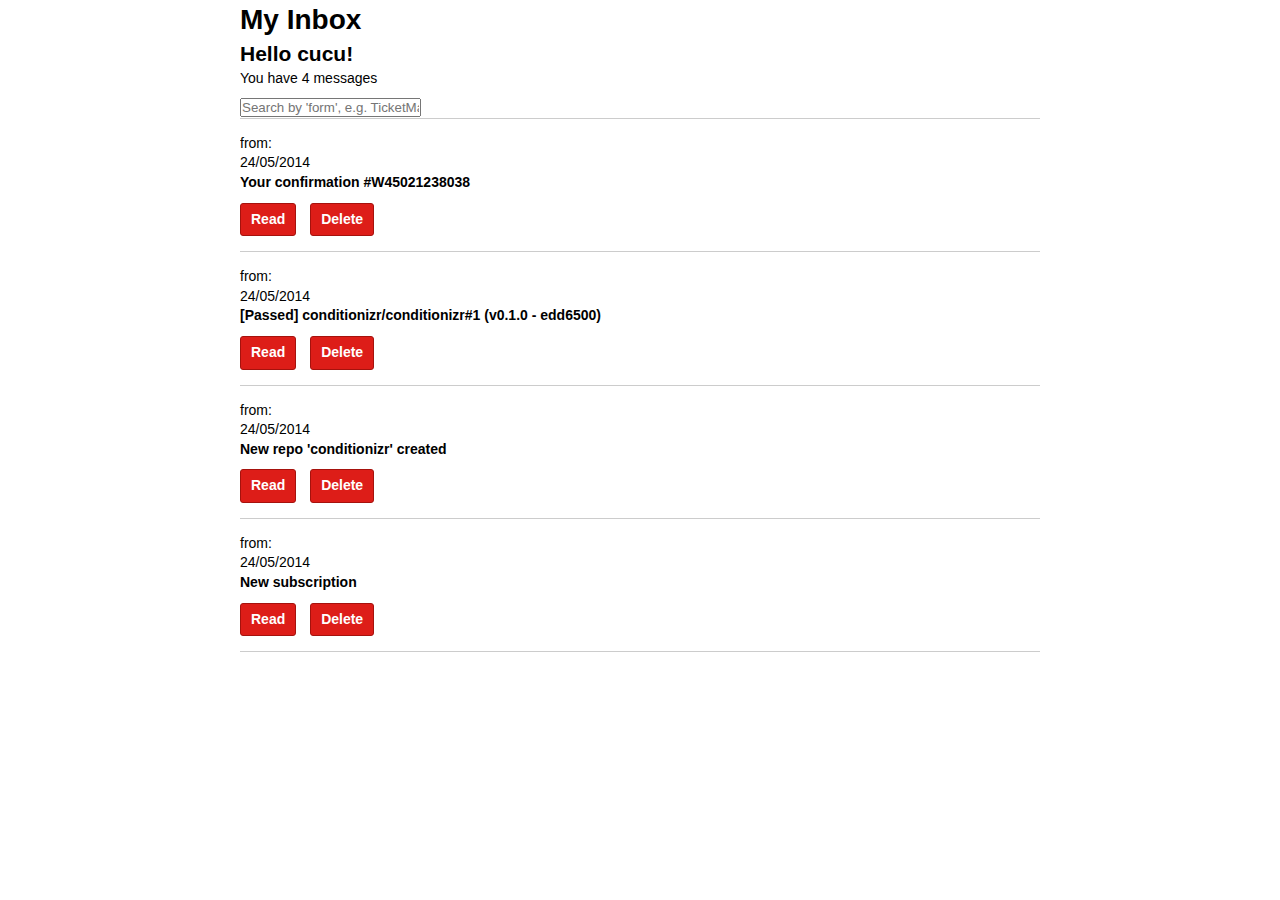
<file: index.html>
<!doctype html>
<html ng-app="EmailApp">
    <head>
        <meta charset="utf-8">
        <title>Email App</title>
        <link href="css/style.css" rel="stylesheet">
    </head>
    <body>

        <main class="main" role="main">
            <div class="wrapper">
                <div ng-view></div>
            </div>
        </main>

        <script src="lib/jquery-3.1.0.min.js"></script>
        <script src="lib/angular.min.js"></script>
        <script src="lib/angular-route.min.js"></script>
        <script src="js/app.js"></script>
        <script src="js/controllers/inbox.js"></script>
        <script src="js/factories/InboxFactory.js"></script>
        <script src="js/directives/inbox.js"></script>
    </body>
</html>
</file>
<file: css/style.css>
* {
  box-sizing: border-box;
  margin: 0;
  padding: 0;
}
body {
  font: 300 14px/1.4 'Helvetica Neue', Helvetica, Arial, sans-serif;
}
.wrapper {
  margin: 0 auto;
  max-width: 800px;
  width: 96%;
}
ul,
ol {
  list-style: none;
}

/**
 * header
 */
.header {
  padding: 25px 0;
  background: #f5f5f5;
  border-bottom: 1px solid #ddd;
  margin: 0 0 10px;
}
.header-text {
  font-weight: 900;
}
.header-text img {
  width: 150px;
}

/**
 * inbox
 */
.inbox {

}
.inbox-list {

}
.inbox-list li {
  border-top: 1px solid #ccc;
  padding: 15px 0;
}
.inbox-list li:last-child {
  border-bottom: 1px solid #ccc;
}
.inbox-count {
  margin: 0 0 10px 0;
}
.inbox-search {
  border: 1px solid #ccc;
  border-radius: 3px;
  padding: 6px 10px;
  margin: 0 0 10px 0;
  width: 250px;
  box-shadow: 0 1px 2px rgba(0,0,0,.1);
}
.inbox-search:focus {
  outline: 0;
  border-color: #aaa;
}
.inbox-list--actions {
  margin: 10px 0 0;
}
.inbox-list--subject {
  font-weight: 900;
}
.inbox-list--actions a {
  margin: 0 10px 0 0;
  font-weight: 900;
  display: inline-block;
  text-decoration: none;
  border: 1px solid #a6120d;
  border-radius: 3px;
  padding: 6px 10px;
  color: #fff;
  background: #dd1d18;
}
.inbox-list--actions a:hover {
  background: #a6120d;
}

/**
 * email
 */
.email {

}
.email-info {
  border-top: 1px solid #ccc;
  border-bottom: 1px solid #ccc;
  padding: 15px 0;
}
.email-content {
  margin: 15px 0;
}
.email-content p {
  margin: 0 0 10px;
}
.email-reply,
.email-response a,
.email-back {
  margin: 10px 10px 0 0;
  font-weight: 900;
  display: inline-block;
  text-decoration: none;
  border: 1px solid #a6120d;
  border-radius: 3px;
  padding: 6px 10px;
  color: #fff;
  background: #dd1d18;
}
.email-reply:hover,
.email-response a:hover,
.email-back:hover {
  background: #a6120d;
}
.email-response {
  margin: 0 0 25px;
}
.email-response--text {
  border: 1px solid #ccc;
  border-radius: 3px;
  padding: 6px 10px;
  color: #222;
  width: 100%;
  max-width: 100%;
  min-height: 100px;
  outline: 0;
}
.email-response--text:focus {
  border-color: #aaa;
}
</file>
